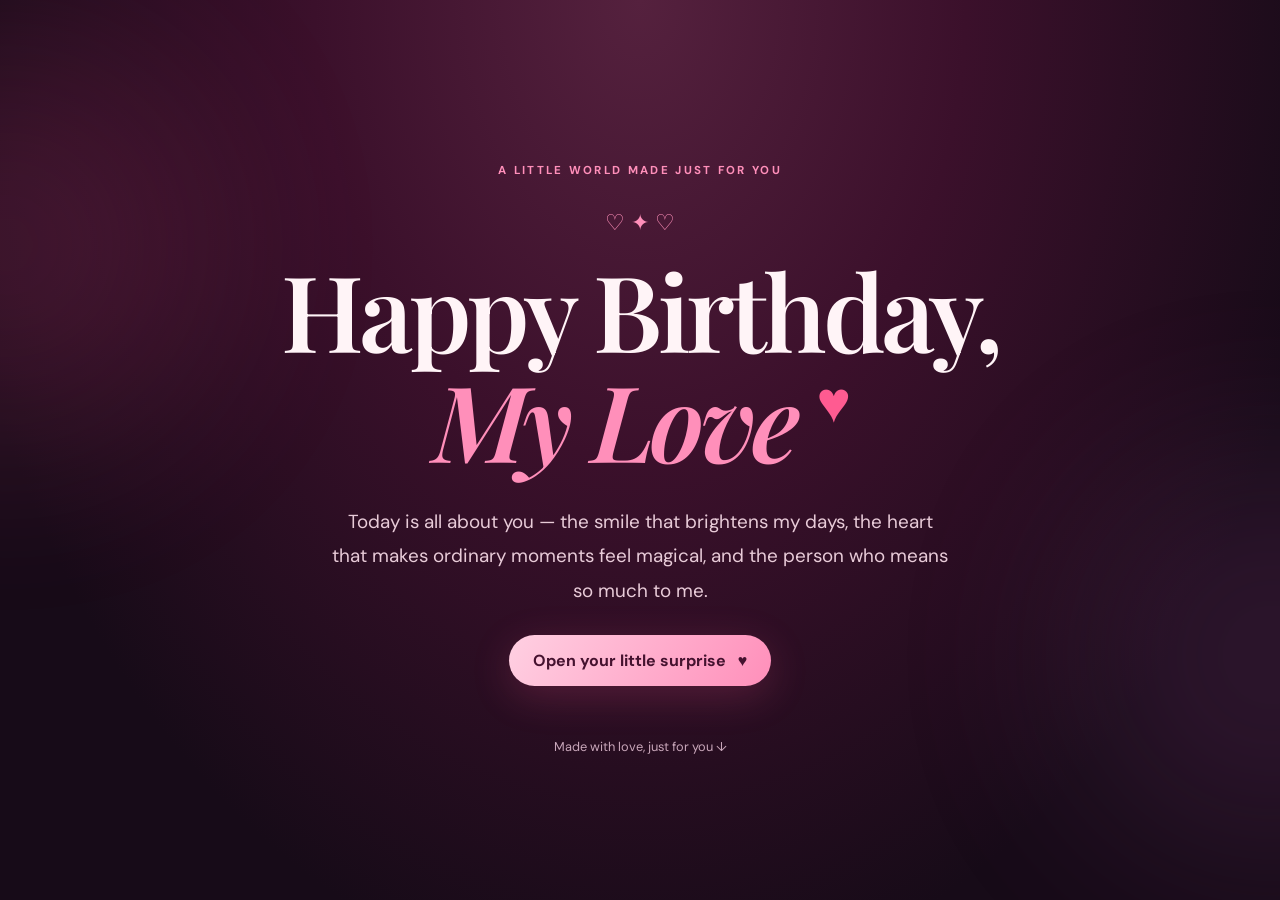
<file: index.html>
<!DOCTYPE html>
<html lang="en">
<head>
  <meta charset="UTF-8">
  <meta name="viewport" content="width=device-width, initial-scale=1.0">
  <meta name="theme-color" content="#3b102b">
  <meta name="description" content="A little birthday surprise made with love.">
  <title>For My Love ❤️</title>
  <link rel="stylesheet" href="style.css">
</head>
<body>
  <div class="ambient-glow glow-one"></div>
  <div class="ambient-glow glow-two"></div>
  <div id="heart-layer" aria-hidden="true"></div>

  <main>
    <section class="hero" id="home">
      <p class="eyebrow">A little world made just for you</p>
      <div class="tiny-hearts" aria-hidden="true">♡ ✦ ♡</div>
      <h1>Happy Birthday,<br><span>My Love</span> <span class="headline-heart">♥</span></h1>
      <p class="hero-copy">Today is all about you — the smile that brightens my days, the heart that makes ordinary moments feel magical, and the person who means so much to me.</p>
      <button class="primary-button" id="start-surprise">Open your little surprise <span>♥</span></button>
      <p class="scroll-note">Made with love, just for you ↓</p>
    </section>

    <section class="section hidden-section" id="story">
      <div class="section-heading">
        <p class="eyebrow">Chapter one</p>
        <h2>A letter from my heart 💌</h2>
        <p>Some feelings are too special for an ordinary message.</p>
      </div>
      <article class="letter-card">
        <div class="letter-top">To my favourite person,</div>
        <p>Happy Birthday, My Love. ❤️</p>
        <p>I hope today reminds you how precious you are. You bring warmth to my life in ways that are hard to explain, and even the simplest moments feel more beautiful when I get to share them with you.</p>
        <p>I wish you a year filled with peaceful days, brave dreams, unexpected happiness, and all the little things that make your heart smile. Whenever life feels difficult, I hope you remember that you deserve kindness, patience, and a love that celebrates who you are.</p>
        <p>Thank you for being you. If I could make one birthday wish for you, it would be that you see yourself through my eyes for just a moment — then you would understand how wonderfully special you are to me.</p>
        <p class="letter-signoff">With all my love, always,</p>
        <p class="signature">Your Favourite Person ♥</p>
        <div class="letter-seal" aria-hidden="true">♥</div>
      </article>
    </section>

    <section class="section hidden-section" id="memories">
      <div class="section-heading">
        <p class="eyebrow">Chapter two</p>
        <h2>Little moments, big memories 📸</h2>
      </div>
      <div class="gallery">
        <figure class="photo-card">
          <img src="assets/photos/photo-1.jpeg" alt="A favourite memory together" onerror="this.closest('figure').classList.add('photo-placeholder')">
          <figcaption><span>01</span> One of my favourite memories</figcaption>
        </figure>
        <figure class="photo-card">
          <img src="assets/photos/photo-2.jpeg" alt="A moment that makes me smile" onerror="this.closest('figure').classList.add('photo-placeholder')">
          <figcaption><span>02</span> A moment worth keeping</figcaption>
        </figure>
        <figure class="photo-card">
          <img src="assets/photos/photo-3.jpeg" alt="A happy memory" onerror="this.closest('figure').classList.add('photo-placeholder')">
          <figcaption><span>03</span> Just us being us</figcaption>
        </figure>
      </div>
    </section>

    <section class="finale hidden-section" id="finale">
      <div class="finale-card">
        <p class="eyebrow">One last thing...</p>
        <div class="big-heart" aria-hidden="true">♥</div>
        <h2>May your year be as lovely as your heart.</h2>
        <p>Keep smiling, keep dreaming, and never forget how loved and appreciated you are.</p>
        <p class="final-signature">Happy Birthday, My Love ✨</p>
        <button class="secondary-button" id="more-hearts">Send more love ♥</button>
      </div>
      <footer>Made with love by <strong>Your Favourite Person</strong> · <span id="year"></span></footer>
    </section>
  </main>
  <script src="script.js"></script>
</body>
</html>
</file>
<file: style.css>
@import url('https://fonts.googleapis.com/css2?family=DM+Sans:wght@400;500;600;700&family=Playfair+Display:wght@500;600;700&display=swap');

:root {
  --night: #170b18;
  --wine: #3b102b;
  --pink: #ff8fba;
  --blush: #ffd5e5;
  --cream: #fff4f7;
  --muted: #e8cbd8;
}
* { box-sizing: border-box; }
html { scroll-behavior: smooth; }
body {
  margin: 0; min-height: 100vh; color: var(--cream);
  background: radial-gradient(ellipse at 50% 0%, #55213e 0%, var(--wine) 36%, var(--night) 78%);
  font-family: 'DM Sans', sans-serif; overflow-x: hidden;
}
.ambient-glow { position: fixed; width: 25rem; height: 25rem; border-radius: 50%; filter: blur(100px); opacity: .16; pointer-events: none; z-index: -1; }
.glow-one { background: #ff4c94; top: 5%; left: -12rem; }
.glow-two { background: #a34f9c; right: -12rem; bottom: 5%; }
main { width: min(100% - 32px, 1000px); margin: auto; }
.hero { min-height: 100svh; display: flex; flex-direction: column; justify-content: center; align-items: center; text-align: center; padding: 70px 0 50px; }
.eyebrow { color: var(--pink); text-transform: uppercase; letter-spacing: .2em; font-size: .72rem; font-weight: 700; }
.tiny-hearts { color: var(--pink); font-size: 1.4rem; margin-top: 18px; }
h1, h2 { font-family: 'Playfair Display', Georgia, serif; font-weight: 600; }
h1 { font-size: clamp(3rem, 9vw, 6.6rem); line-height: 1.04; margin: 18px 0; letter-spacing: -.04em; }
h1 span:first-of-type { color: var(--pink); font-style: italic; }
.headline-heart { color: #ff5b91; font-family: sans-serif; font-size: .55em; vertical-align: top; display: inline-block; margin-top: .12em; }
.hero-copy { max-width: 620px; line-height: 1.85; font-size: clamp(1rem, 2.5vw, 1.18rem); color: var(--muted); margin: 12px auto 26px; }
.primary-button, .secondary-button { border: 0; cursor: pointer; border-radius: 999px; padding: 15px 24px; font: 700 1rem 'DM Sans', sans-serif; transition: transform .2s, box-shadow .2s; }
.primary-button { color: #45122f; background: linear-gradient(120deg, #ffd0e2, #ff8fba); box-shadow: 0 10px 40px #ff5b9133; }
.primary-button:hover, .secondary-button:hover { transform: translateY(-3px); box-shadow: 0 12px 35px #ff5b9144; }
.primary-button span { margin-left: 8px; }
.scroll-note { color: #c9a7ba; font-size: .8rem; margin-top: 52px; }
.section { padding: 85px 0; }
.hidden-section { display: none; opacity: 0; transform: translateY(18px); }
.hidden-section.revealed { display: block; animation: reveal .8s ease forwards; }
@keyframes reveal { to { opacity: 1; transform: translateY(0); } }
.section-heading { text-align: center; margin-bottom: 35px; }
.section-heading h2, .finale h2 { font-size: clamp(2rem, 5vw, 3.2rem); margin: 10px 0; }
.section-heading > p:last-child { color: var(--muted); line-height: 1.7; }
.letter-card { max-width: 720px; margin: auto; padding: clamp(25px, 6vw, 55px); background: linear-gradient(145deg, #fff3f6, #f8dce8); color: #54223e; border-radius: 8px 28px 8px 28px; box-shadow: 0 25px 70px #0003; position: relative; }
.letter-top { font-family: 'Playfair Display', Georgia, serif; font-size: 1.3rem; color: #8d3c66; margin-bottom: 22px; }
.letter-card p { line-height: 1.9; }
.letter-signoff { margin-top: 28px; }
.signature { font-family: 'Playfair Display', Georgia, serif; font-style: italic; font-size: 1.45rem; color: #a12f68; }
.letter-seal { position: absolute; right: 24px; top: 20px; font-size: 1.4rem; color: #d95c91; }
.gallery { display: grid; grid-template-columns: repeat(3, 1fr); gap: 18px; }
.photo-card { margin: 0; overflow: hidden; border-radius: 18px; background: #35172d; border: 1px solid #ffffff20; box-shadow: 0 15px 40px #0002; }
.photo-card img { display: block; width: 100%; height: 280px; object-fit: cover; background: linear-gradient(145deg, #71334f, #2b1429); }
.photo-placeholder img { visibility: hidden; }
.photo-placeholder { min-height: 280px; background: radial-gradient(circle at 50% 40%, #8f4267, #2d1429); position: relative; }
.photo-placeholder::before { content: '♡'; position: absolute; top: 35%; left: 50%; transform: translate(-50%, -50%); font-size: 5rem; color: #ffb5d1; }
.photo-placeholder::after { content: 'Your photo goes here'; position: absolute; top: 62%; left: 0; right: 0; text-align: center; color: #ffe0ec; }
.photo-card figcaption { padding: 15px; font-size: .88rem; color: #f6dce8; }
.photo-card figcaption span { color: var(--pink); font-weight: 700; margin-right: 8px; }
.gallery-tip { color: #d7b8c8; text-align: center; font-size: .85rem; line-height: 1.8; margin-top: 22px; }
code { color: #ffd1e3; background: #ffffff12; border-radius: 5px; padding: 2px 5px; }
.finale { padding: 35px 0 20px; }
.finale-card { text-align: center; max-width: 760px; margin: auto; padding: 45px 24px; border: 1px solid #ffb5d133; border-radius: 28px; background: linear-gradient(145deg, #ffffff09, #ffb5d10a); }
.big-heart { font-size: 4rem; color: #ff7cad; animation: heartbeat 1.6s ease-in-out infinite; }
@keyframes heartbeat { 50% { transform: scale(1.14); } }
.finale-card > p:not(.eyebrow):not(.final-signature) { color: var(--muted); line-height: 1.8; max-width: 520px; margin: 18px auto; }
.final-signature { color: var(--pink); font-family: 'Playfair Display', Georgia, serif; font-style: italic; font-size: 1.35rem; }
.secondary-button { background: transparent; border: 1px solid #ff9fc5; color: #ffd8e7; margin-top: 10px; }
footer { text-align: center; padding: 35px 0 25px; color: #bda0b2; font-size: .8rem; }
footer strong { color: #ffd0e2; }
.heart-float { position: fixed; bottom: -40px; z-index: 10; pointer-events: none; animation: float-up var(--duration, 5s) linear forwards; filter: drop-shadow(0 0 8px #ff6ca355); }
@keyframes float-up { to { transform: translate3d(var(--drift, 0px), -115vh, 0) rotate(35deg); opacity: 0; } }
@media (max-width: 700px) {
  main { width: min(100% - 24px, 1000px); }
  .hero { padding-top: 45px; }
  .section { padding: 60px 0; }
  .gallery { grid-template-columns: 1fr; max-width: 460px; margin: auto; }
  .photo-card img { height: 300px; }
  .photo-placeholder { min-height: 300px; }
}
@media (prefers-reduced-motion: reduce) {
  *, *::before, *::after { scroll-behavior: auto !important; animation-duration: .01ms !important; animation-iteration-count: 1 !important; transition-duration: .01ms !important; }
}
</file>
